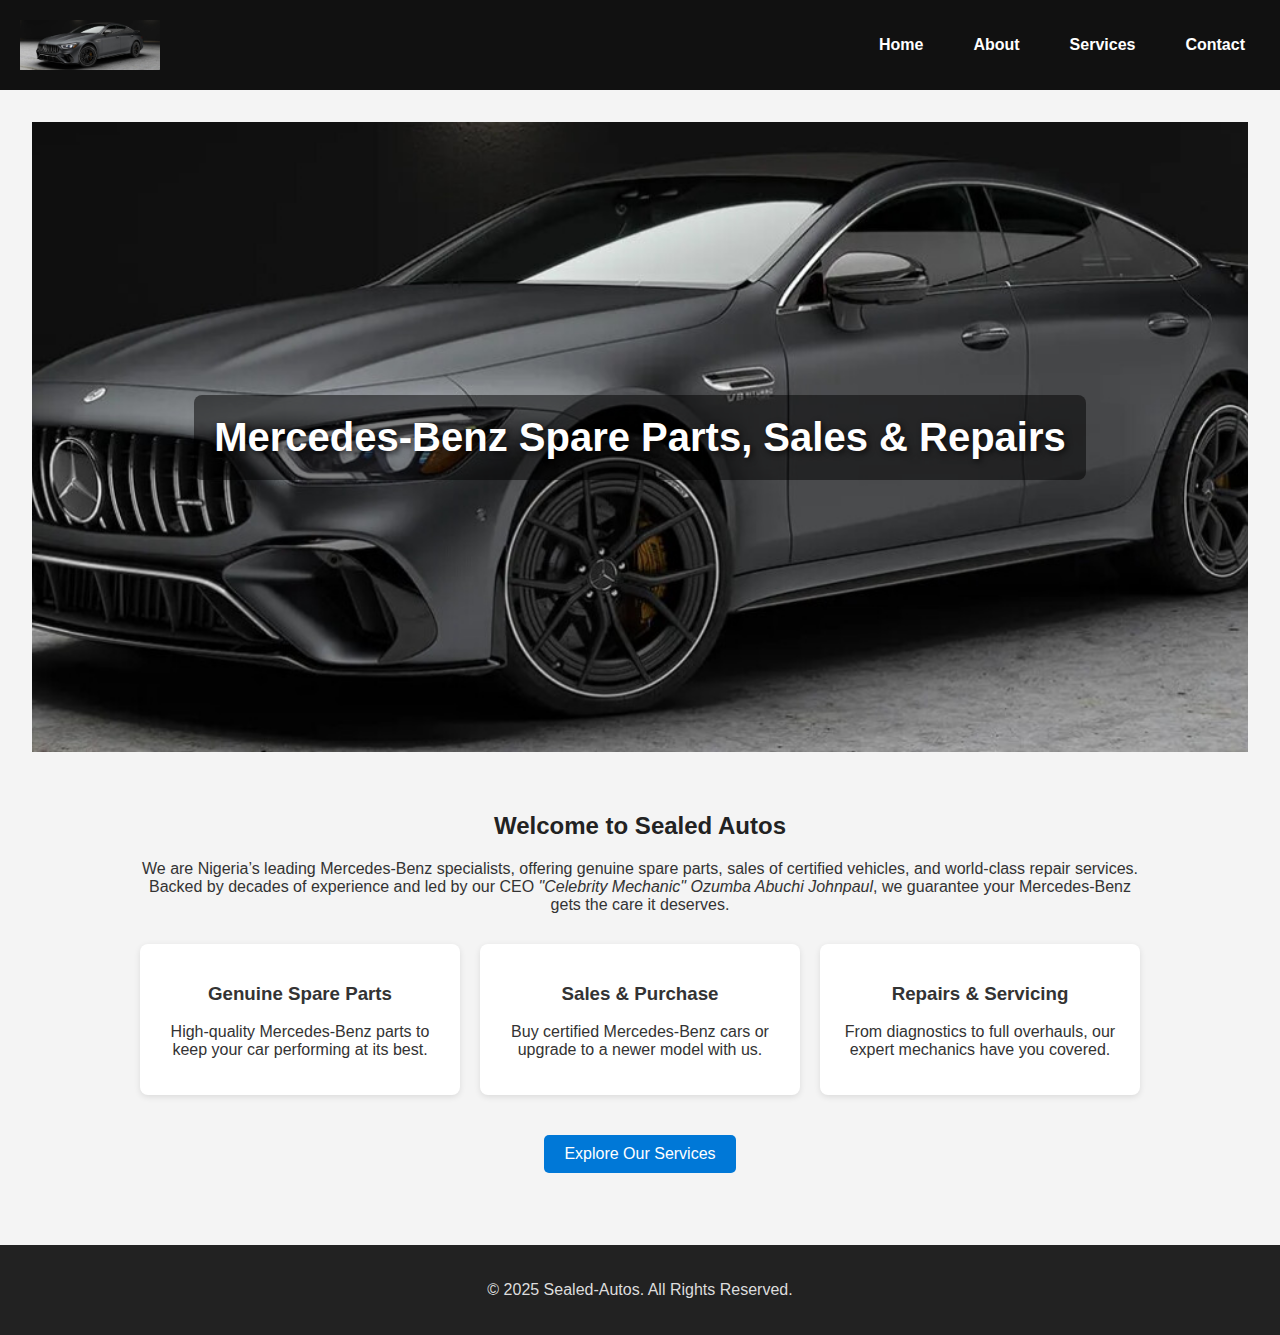
<file: index.html>
<!DOCTYPE html>
<html lang="en">
<head>
  <meta charset="UTF-8">
  <meta name="viewport" content="width=device-width, initial-scale=1.0">
  <title>Sealed-Autos | Mercedes Experts</title>
  <link rel="stylesheet" href="css/styles.css">
  <style>
    body { margin: 0; font-family: Arial, sans-serif; background: #f4f4f4; color: #333; }
    header { background: #111; color: white; padding: 20px; display: flex; justify-content: space-between; align-items: center; }
    header h1 { margin: 0; font-size: 1.5rem; }
    nav ul { list-style: none; margin: 0; padding: 0; display: flex; }
    nav ul li { margin-left: 20px; }
    nav ul li a { color: white; text-decoration: none; font-weight: bold; }
    nav ul li a:hover { color: #e6b800; }
    .hero { background: url('images/logo.png') no-repeat center center/cover; height: 70vh; display: flex; justify-content: center; align-items: center; color: white; text-shadow: 2px 2px 6px rgba(0,0,0,0.7); }
    .hero h2 { font-size: 2.5rem; background: rgba(0,0,0,0.5); padding: 20px; border-radius: 8px; }
    .content { padding: 40px; max-width: 1000px; margin: auto; text-align: center; }
    .content h2 { color: #222; }
    .cards { display: grid; grid-template-columns: repeat(auto-fit, minmax(250px, 1fr)); gap: 20px; margin-top: 30px; }
    .card { background: white; padding: 20px; border-radius: 8px; box-shadow: 0 2px 6px rgba(0,0,0,0.1); transition: transform 0.3s; }
    .card:hover { transform: translateY(-5px); }
    footer { text-align: center; padding: 20px; margin-top: 40px; background: #222; color: #ddd; }
  </style>
</head>
<body>
  <header>
    <img src="logo.png" alt="Sealed-Autos Logo" class="logo">
    <nav>
       <ul>
        <li><a href="index.html">Home</a></li>
        <li><a href="about.html">About</a></li>
        <li><a href="services.html">Services</a></li>
        <li><a href="contact.html">Contact</a></li>
      </ul>
    </nav>
  </header>

  <main>
   <section class="hero">
    <h2>Mercedes-Benz Spare Parts, Sales & Repairs</h2>
  </section>

  <section class="content">
    <h2>Welcome to Sealed Autos</h2>
    <p>
      We are Nigeria’s leading Mercedes-Benz specialists, offering genuine spare parts, 
      sales of certified vehicles, and world-class repair services. 
      Backed by decades of experience and led by our CEO 
      <em>"Celebrity Mechanic" Ozumba Abuchi Johnpaul</em>, 
      we guarantee your Mercedes-Benz gets the care it deserves.
    </p>

    <div class="cards">
      <div class="card">
        <h3>Genuine Spare Parts</h3>
        <p>High-quality Mercedes-Benz parts to keep your car performing at its best.</p>
      </div>
      <div class="card">
        <h3>Sales & Purchase</h3>
        <p>Buy certified Mercedes-Benz cars or upgrade to a newer model with us.</p>
      </div>
      <div class="card">
        <h3>Repairs & Servicing</h3>
        <p>From diagnostics to full overhauls, our expert mechanics have you covered.</p>
      </div>
    </div>
  </section>
    <a href="services.html" class="btn">Explore Our Services</a>
  </main>

  <footer>
    <p>&copy; 2025 Sealed-Autos. All Rights Reserved.</p>
  </footer>
</body>
</html>
</file>
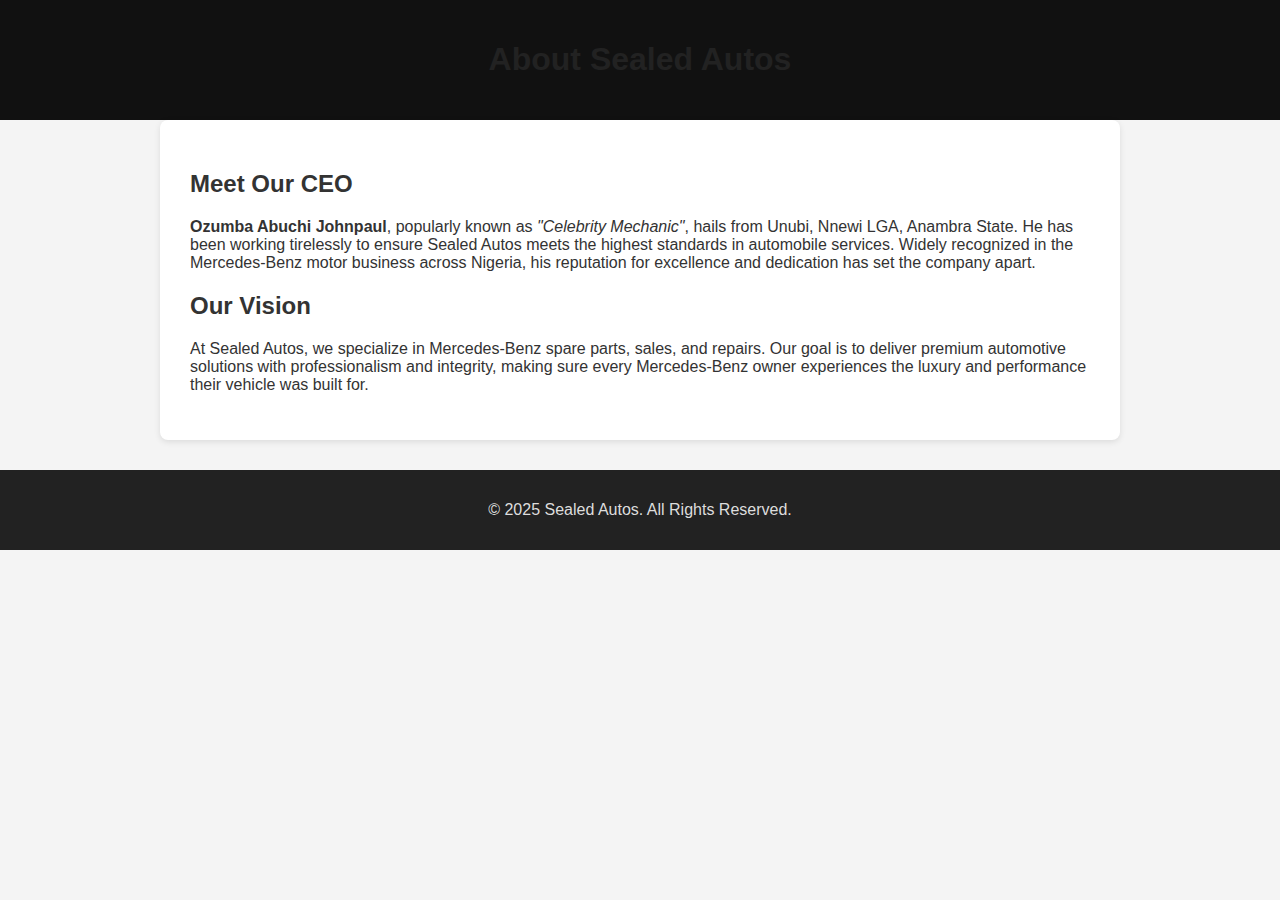
<file: about.html>
<!DOCTYPE html>
<html lang="en">
<head>
  <meta charset="UTF-8">
  <meta name="viewport" content="width=device-width, initial-scale=1.0">
  <title>About Us - Sealed Autos</title>
  <style>
    body { font-family: Arial, sans-serif; margin: 0; padding: 0; background: #f4f4f4; color: #333; }
    header { background: #111; color: white; padding: 20px; text-align: center; }
    main { padding: 30px; max-width: 900px; margin: auto; background: white; box-shadow: 0 2px 6px rgba(0,0,0,0.1); border-radius: 8px; }
    h1 { color: #222; }
    footer { text-align: center; padding: 15px; margin-top: 30px; background: #222; color: #ddd; }
  </style>
</head>
<body>
  <header>
    <h1>About Sealed Autos</h1>
  </header>

  <main>
    <h2>Meet Our CEO</h2>
    <p>
      <strong>Ozumba Abuchi Johnpaul</strong>, popularly known as <em>"Celebrity Mechanic"</em>, 
      hails from Unubi, Nnewi LGA, Anambra State. He has been working tirelessly 
      to ensure Sealed Autos meets the highest standards in automobile services. 
      Widely recognized in the Mercedes-Benz motor business across Nigeria, 
      his reputation for excellence and dedication has set the company apart.
    </p>

    <h2>Our Vision</h2>
    <p>
      At Sealed Autos, we specialize in Mercedes-Benz spare parts, sales, and repairs. 
      Our goal is to deliver premium automotive solutions with professionalism and integrity, 
      making sure every Mercedes-Benz owner experiences the luxury and performance their vehicle was built for.
    </p>
  </main>

  <footer>
    <p>&copy; 2025 Sealed Autos. All Rights Reserved.</p>
  </footer>
</body>
</html>
</file>
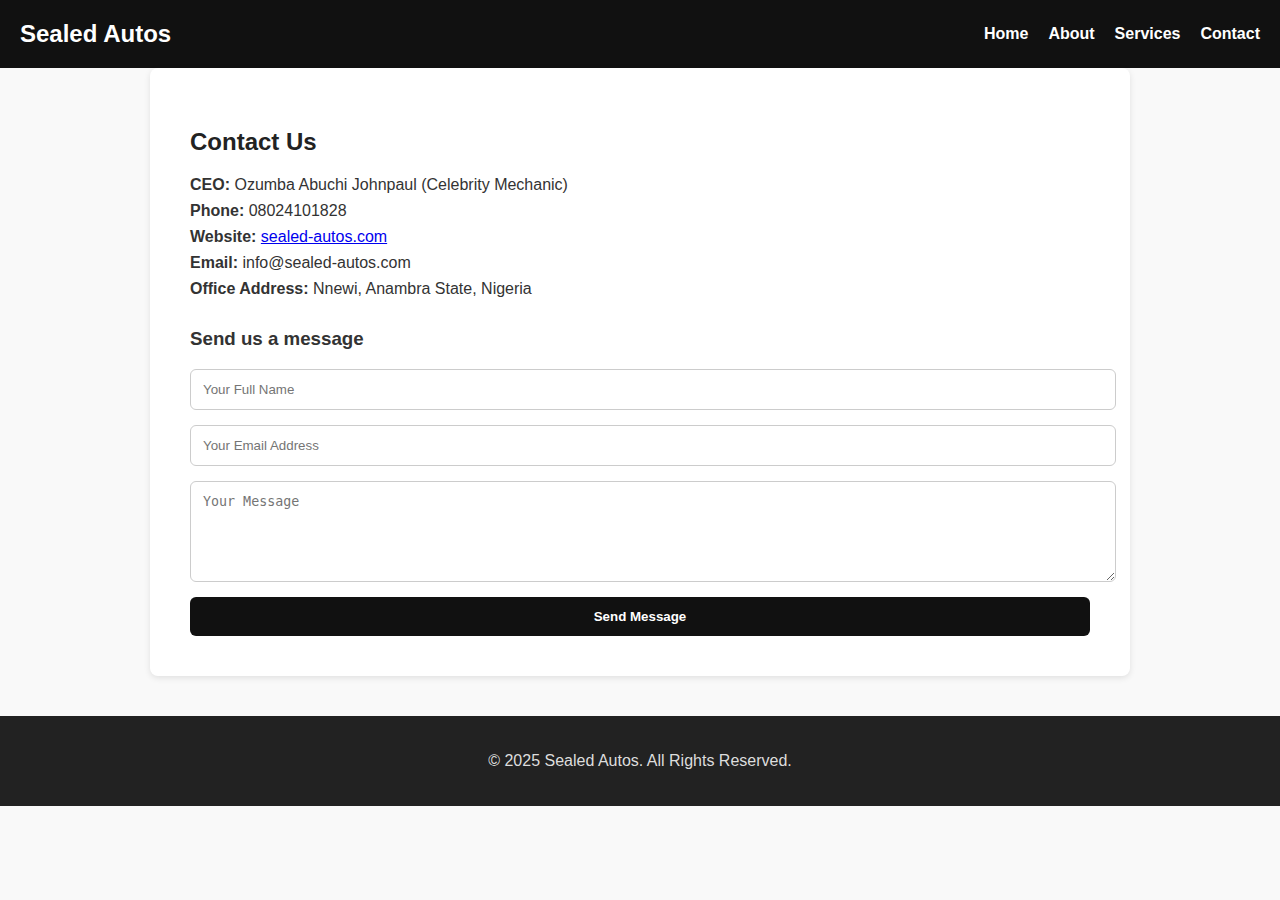
<file: contact.html>
<!DOCTYPE html>
<html lang="en">
<head>
  <meta charset="UTF-8">
  <meta name="viewport" content="width=device-width, initial-scale=1.0">
  <title>Contact Us - Sealed Autos</title>
  <style>
    body { margin: 0; font-family: Arial, sans-serif; background: #f9f9f9; color: #333; }
    header { background: #111; color: white; padding: 20px; display: flex; justify-content: space-between; align-items: center; }
    header h1 { margin: 0; font-size: 1.5rem; }
    nav ul { list-style: none; margin: 0; padding: 0; display: flex; }
    nav ul li { margin-left: 20px; }
    nav ul li a { color: white; text-decoration: none; font-weight: bold; }
    nav ul li a:hover { color: #e6b800; }
    main { padding: 40px; max-width: 900px; margin: auto; background: white; border-radius: 8px; box-shadow: 0 2px 6px rgba(0,0,0,0.1); }
    h2 { color: #222; }
    .contact-info { margin-bottom: 30px; }
    .contact-info p { margin: 8px 0; }
    form { display: grid; gap: 15px; }
    input, textarea { width: 100%; padding: 12px; border: 1px solid #ccc; border-radius: 6px; }
    button { background: #111; color: white; padding: 12px; border: none; border-radius: 6px; cursor: pointer; font-weight: bold; }
    button:hover { background: #e6b800; color: #111; }
    footer { text-align: center; padding: 20px; margin-top: 40px; background: #222; color: #ddd; }
  </style>
</head>
<body>
  <header>
    <h1>Sealed Autos</h1>
    <nav>
      <ul>
        <li><a href="index.html">Home</a></li>
        <li><a href="about.html">About</a></li>
        <li><a href="services.html">Services</a></li>
        <li><a href="contact.html">Contact</a></li>
      </ul>
    </nav>
  </header>

  <main>
    <h2>Contact Us</h2>
    <div class="contact-info">
      <p><strong>CEO:</strong> Ozumba Abuchi Johnpaul (Celebrity Mechanic)</p>
      <p><strong>Phone:</strong> 08024101828</p>
      <p><strong>Website:</strong> <a href="https://sealed-autos.com" target="_blank">sealed-autos.com</a></p>
      <p><strong>Email:</strong> info@sealed-autos.com</p>
      <p><strong>Office Address:</strong> Nnewi, Anambra State, Nigeria</p>
    </div>

    <h3>Send us a message</h3>
    <form action="#" method="post">
      <input type="text" name="name" placeholder="Your Full Name" required>
      <input type="email" name="email" placeholder="Your Email Address" required>
      <textarea name="message" rows="5" placeholder="Your Message" required></textarea>
      <button type="submit">Send Message</button>
    </form>
  </main>

  <footer>
    <p>&copy; 2025 Sealed Autos. All Rights Reserved.</p>
  </footer>
</body>
</html>
</file>
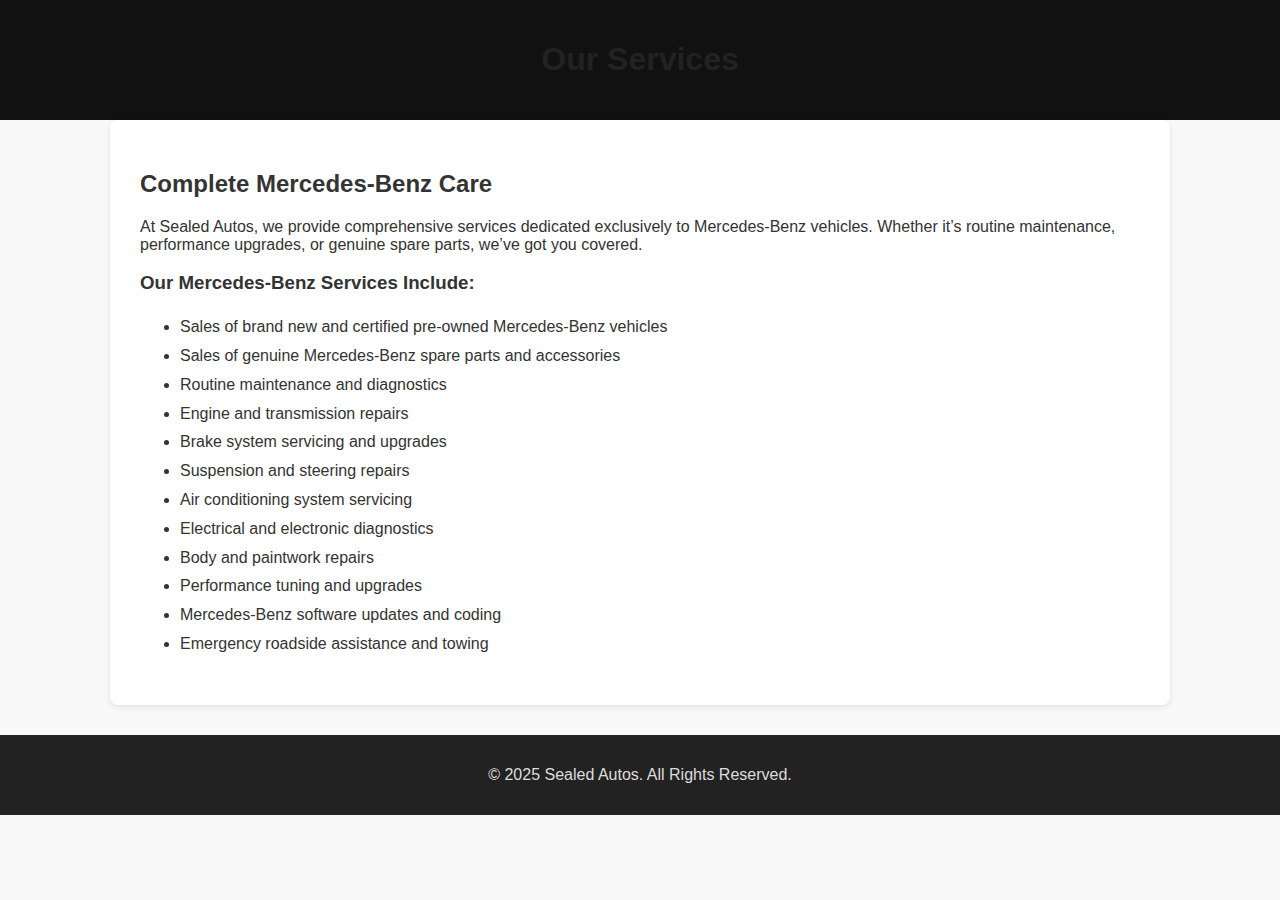
<file: services.html>
<!DOCTYPE html>
<html lang="en">
<head>
  <meta charset="UTF-8">
  <meta name="viewport" content="width=device-width, initial-scale=1.0">
  <title>Our Services - Sealed Autos</title>
  <style>
    body { font-family: Arial, sans-serif; margin: 0; padding: 0; background: #f9f9f9; color: #333; }
    header { background: #111; color: white; padding: 20px; text-align: center; }
    main { padding: 30px; max-width: 1000px; margin: auto; background: white; box-shadow: 0 2px 6px rgba(0,0,0,0.1); border-radius: 8px; }
    h1 { color: #222; }
    ul { line-height: 1.8; }
    footer { text-align: center; padding: 15px; margin-top: 30px; background: #222; color: #ddd; }
  </style>
</head>
<body>
  <header>
    <h1>Our Services</h1>
  </header>

  <main>
    <h2>Complete Mercedes-Benz Care</h2>
    <p>
      At Sealed Autos, we provide comprehensive services dedicated exclusively 
      to Mercedes-Benz vehicles. Whether it’s routine maintenance, performance 
      upgrades, or genuine spare parts, we’ve got you covered.
    </p>

    <h3>Our Mercedes-Benz Services Include:</h3>
    <ul>
      <li>Sales of brand new and certified pre-owned Mercedes-Benz vehicles</li>
      <li>Sales of genuine Mercedes-Benz spare parts and accessories</li>
      <li>Routine maintenance and diagnostics</li>
      <li>Engine and transmission repairs</li>
      <li>Brake system servicing and upgrades</li>
      <li>Suspension and steering repairs</li>
      <li>Air conditioning system servicing</li>
      <li>Electrical and electronic diagnostics</li>
      <li>Body and paintwork repairs</li>
      <li>Performance tuning and upgrades</li>
      <li>Mercedes-Benz software updates and coding</li>
      <li>Emergency roadside assistance and towing</li>
    </ul>
  </main>

  <footer>
    <p>&copy; 2025 Sealed Autos. All Rights Reserved.</p>
  </footer>
</body>
</html>
</file>
<file: css/styles.css>
body {
  font-family: Arial, sans-serif;
  margin: 0;
  padding: 0;
  background: #f9f9f9;
  color: #333;
  text-align: center;
}

header {
  background: #000;
  color: #fff;
  padding: 1rem;
}

header .logo {
  height: 50px;
}

nav a {
  color: #fff;
  margin: 0 15px;
  text-decoration: none;
  font-weight: bold;
}

nav a:hover {
  text-decoration: underline;
}

main {
  padding: 2rem;
}

.btn {
  display: inline-block;
  padding: 10px 20px;
  background: #0078d7;
  color: white;
  text-decoration: none;
  border-radius: 5px;
}

.btn:hover {
  background: #005a9e;
}

footer {
  margin-top: 3rem;
  background: #222;
  color: #fff;
  padding: 1rem;
}
</file>
